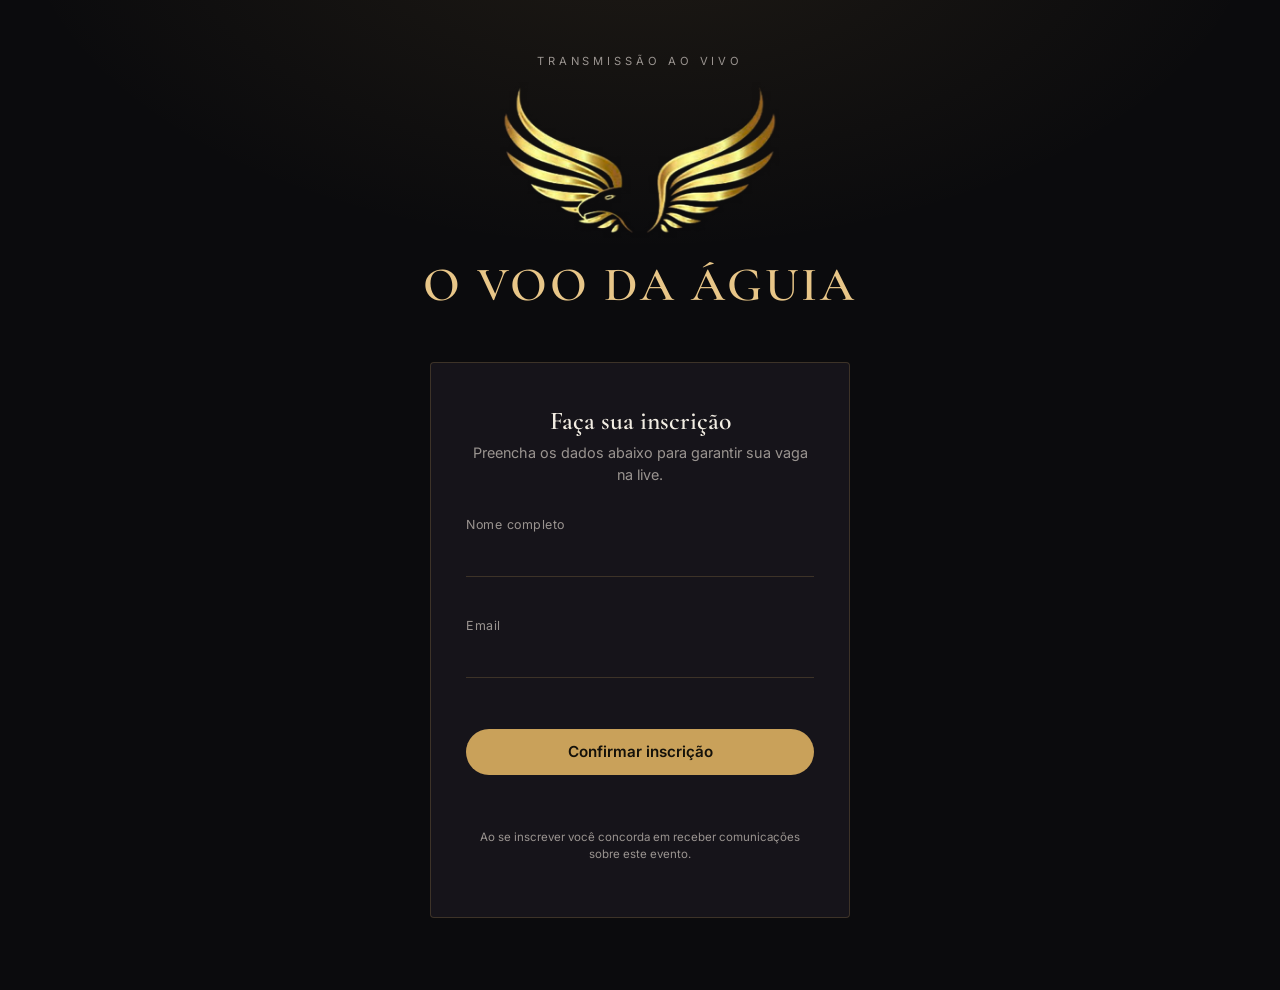
<file: index.html>
<!DOCTYPE html>
<html lang="pt-BR">
<head>
<meta charset="UTF-8">
<meta name="viewport" content="width=device-width, initial-scale=1.0">
<title>Inscrição — Live</title>
<link rel="preconnect" href="https://fonts.googleapis.com">
<link href="https://fonts.googleapis.com/css2?family=Cormorant+Garamond:wght@500;600&family=Inter:wght@400;500;600&display=swap" rel="stylesheet">
<link rel="stylesheet" href="style.css">
</head>
<body>

  <div class="brand">
    <span class="brand-eyebrow">Transmissão ao vivo</span>
    <img class="brand-logo" src="assets/aguia.png" alt="O Voo da Águia">
    <h1 class="brand-name">O Voo da Águia</h1>
  </div>

  <div class="card">
    <h2 class="card-title">Faça sua inscrição</h2>
    <p class="card-subtitle">Preencha os dados abaixo para garantir sua vaga na live.</p>

    <form id="form-inscricao" novalidate>
      <div class="field">
        <label for="nome">Nome completo</label>
        <input type="text" id="nome" name="nome" autocomplete="name" required>
        <div class="field-error" id="erro-nome"></div>
      </div>

      <div class="field">
        <label for="email">Email</label>
        <input type="email" id="email" name="email" autocomplete="email" required>
        <div class="field-error" id="erro-email"></div>
      </div>

      <button type="submit" class="btn-submit" id="btn-enviar">Confirmar inscrição</button>

      <div class="form-status" id="form-status" role="status" aria-live="polite"></div>

      <p class="form-note">
        Ao se inscrever você concorda em receber comunicações sobre este evento.
      </p>
    </form>
  </div>

  <script src="script.js"></script>
</body>
</html>
</file>
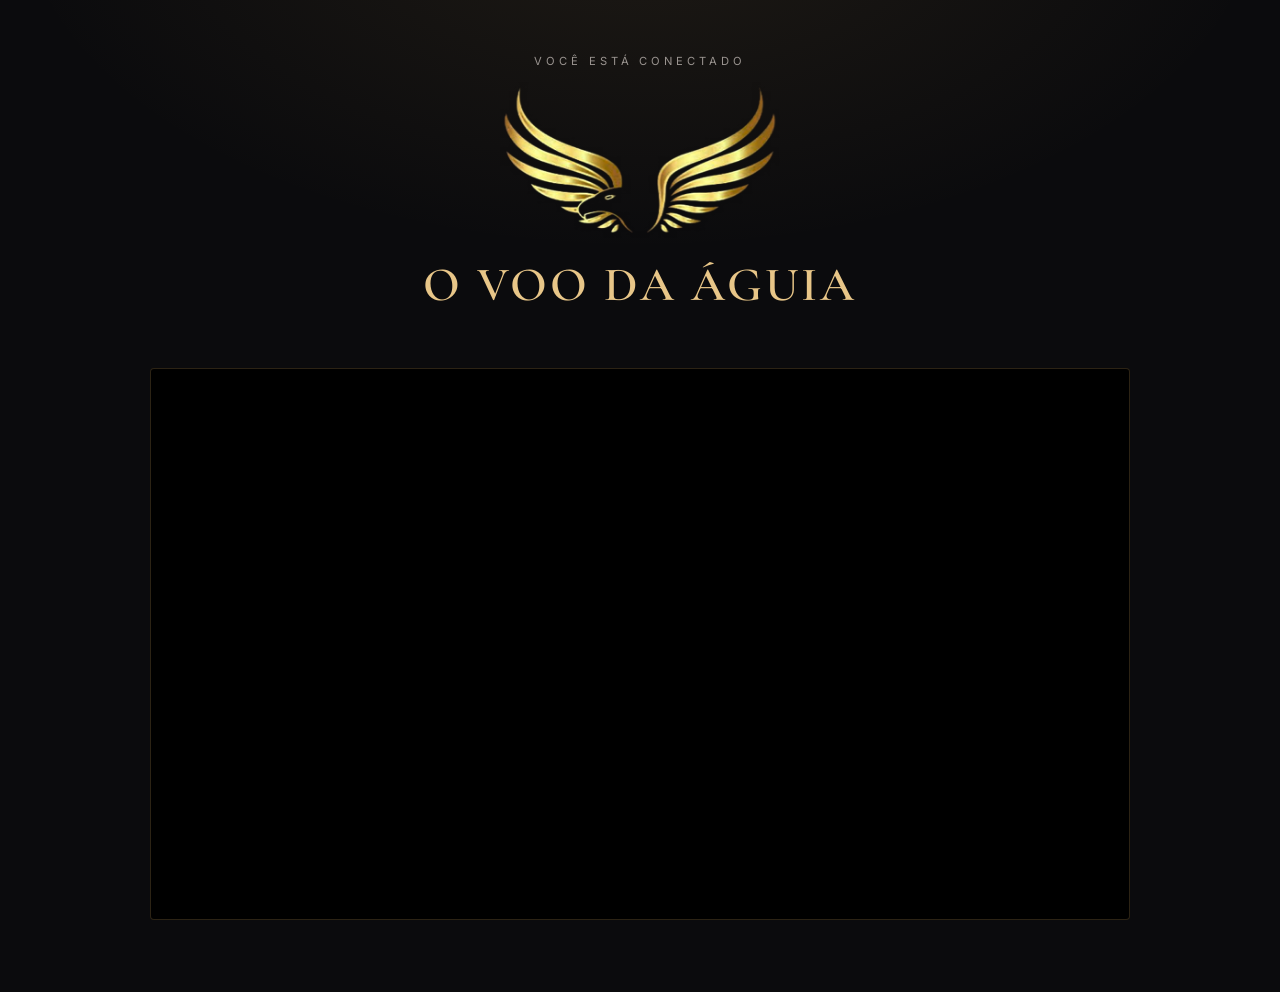
<file: live.html>
<!DOCTYPE html>
<html lang="pt-BR">
<head>
<meta charset="UTF-8">
<meta name="viewport" content="width=device-width, initial-scale=1.0">
<title>Live agora</title>
<link rel="preconnect" href="https://fonts.googleapis.com">
<link href="https://fonts.googleapis.com/css2?family=Cormorant+Garamond:wght@500;600&family=Inter:wght@400;500;600&display=swap" rel="stylesheet">
<link rel="stylesheet" href="style.css">
</head>
<body>

  <div class="brand">
    <span class="brand-eyebrow">Você está conectado</span>
    <img class="brand-logo" src="assets/aguia.png" alt="O Voo da Águia">
    <h1 class="brand-name">O Voo da Águia</h1>
  </div>

  <div class="live-wrap">
    <p class="live-greeting" id="saudacao"></p>

    <div class="player-frame" id="player-frame">
      <!--
        SUBSTITUA o conteúdo abaixo pelo embed real do seu evento ao vivo do Vimeo.
        No painel do Vimeo (vimeo.com/live ou o evento específico), copie o "Embed code"
        e cole o <iframe> aqui no lugar do placeholder.

        Importante: o chat ao lado do vídeo só aparece automaticamente se este for um
        Vimeo Live Event (produto de live streaming do Vimeo), não um vídeo comum.
      -->
    <div style="padding:56.25% 0 0 0;position:relative;">
      <iframe src="https://vimeo.com/event/6082379/embed/interaction" frameborder="0" allow="autoplay; fullscreen; picture-in-picture; encrypted-media; web-share" referrerpolicy="strict-origin-when-cross-origin" allowfullscreen style="position:absolute;top:0;left:0;width:100%;height:100%;">
      </iframe>
    </div>
    </div>
  </div>

  <script>
    // Personaliza a saudação com o nome informado no cadastro, se disponível.
    (function(){
      var params = new URLSearchParams(window.location.search);
      var nome = params.get('nome') || localStorage.getItem('inscricao_nome');
      var saudacao = document.getElementById('saudacao');
      if (nome) {
        saudacao.innerHTML = 'Bem-vindo(a), <strong>' + nome.split(' ')[0] + '</strong>! A transmissão vai começar.';
      } else {
        saudacao.textContent = '';
      }
    })();
  </script>
</body>
</html>
</file>
<file: style.css>
/* ============================================================
   Design tokens
   ============================================================ */
:root{
  --bg: #0b0b0d;
  --bg-elevated: #16141a;
  --bg-elevated-2: #1d1a20;
  --gold: #c9a15a;
  --gold-bright: #e8c688;
  --text: #f2ede3;
  --text-muted: #9a9490;
  --border: rgba(201,161,90,0.22);
  --error: #d97b6c;
  --success: #7fae87;

  --font-display: "Cormorant Garamond", "Times New Roman", serif;
  --font-body: "Inter", -apple-system, BlinkMacSystemFont, "Segoe UI", sans-serif;
}

*{ box-sizing: border-box; }

html, body{
  margin: 0;
  padding: 0;
  min-height: 100%;
  background: var(--bg);
  color: var(--text);
  font-family: var(--font-body);
}

body{
  background-image:
    radial-gradient(ellipse 900px 500px at 50% -10%, rgba(201,161,90,0.10), transparent 70%);
  display: flex;
  flex-direction: column;
  align-items: center;
  min-height: 100vh;
  padding: 6vh 20px 8vh;
}

a{ color: var(--gold); }

/* ============================================================
   Brand mark
   ============================================================ */
.brand{
  text-align: center;
  margin-bottom: 3rem;
}

.brand-eyebrow{
  display: block;
  font-family: var(--font-body);
  font-size: 0.7rem;
  letter-spacing: 0.35em;
  text-transform: uppercase;
  color: var(--text-muted);
  margin-bottom: 0.9rem;
}

.brand-name{
  font-family: var(--font-display);
  font-weight: 600;
  font-size: clamp(2rem, 5vw, 3rem);
  letter-spacing: 0.06em;
  color: var(--gold-bright);
  margin: 0;
  text-transform: uppercase;
}

/* signature element: the emblem, fading and settling into place on load */
.brand-logo{
  width: 280px;
  height: auto;
  display: block;
  margin: 0 auto 1.1rem;
  opacity: 0;
  transform: translateY(-6px) scale(0.96);
  animation: settle-logo 1s ease-out 0.15s forwards;
}
@media (prefers-reduced-motion: reduce){
  .brand-logo{ animation: none; opacity: 1; transform: none; }
}
@keyframes settle-logo{
  to{ opacity: 1; transform: translateY(0) scale(1); }
}

/* ============================================================
   Card
   ============================================================ */
.card{
  width: 100%;
  max-width: 420px;
  background: var(--bg-elevated);
  border: 1px solid var(--border);
  border-radius: 4px;
  padding: 2.6rem 2.2rem;
}

.card-title{
  font-family: var(--font-display);
  font-size: 1.6rem;
  font-weight: 600;
  text-align: center;
  margin: 0 0 0.4rem;
  color: var(--text);
}

.card-subtitle{
  text-align: center;
  color: var(--text-muted);
  font-size: 0.9rem;
  margin: 0 0 2rem;
  line-height: 1.5;
}

/* ============================================================
   Form
   ============================================================ */
.field{
  margin-bottom: 1.4rem;
}

.field label{
  display: block;
  font-size: 0.78rem;
  letter-spacing: 0.04em;
  color: var(--text-muted);
  margin-bottom: 0.5rem;
}

.field input{
  width: 100%;
  background: transparent;
  border: none;
  border-bottom: 1px solid var(--border);
  color: var(--text);
  font-family: var(--font-body);
  font-size: 1rem;
  padding: 0.5rem 0.1rem;
  outline: none;
  transition: border-color 0.2s ease;
}

.field input:focus{
  border-bottom-color: var(--gold);
}

.field input.invalid{
  border-bottom-color: var(--error);
}

.field-error{
  color: var(--error);
  font-size: 0.76rem;
  margin-top: 0.4rem;
  min-height: 1em;
}

.btn-submit{
  width: 100%;
  padding: 0.85rem 1rem;
  margin-top: 0.6rem;
  background: var(--gold);
  color: #14110a;
  border: none;
  border-radius: 999px;
  font-family: var(--font-body);
  font-weight: 600;
  font-size: 0.95rem;
  cursor: pointer;
  transition: background 0.2s ease, transform 0.1s ease;
}

.btn-submit:hover:not(:disabled){ background: var(--gold-bright); }
.btn-submit:active:not(:disabled){ transform: scale(0.99); }
.btn-submit:disabled{ opacity: 0.6; cursor: default; }

.form-note{
  text-align: center;
  color: var(--text-muted);
  font-size: 0.72rem;
  line-height: 1.5;
  margin-top: 1.4rem;
}

.form-status{
  text-align: center;
  font-size: 0.82rem;
  min-height: 1.2em;
  margin-top: 1rem;
}
.form-status.error{ color: var(--error); }
.form-status.success{ color: var(--success); }

/* ============================================================
   Live page
   ============================================================ */
.live-wrap{
  width: 100%;
  max-width: 980px;
}

.live-greeting{
  text-align: center;
  color: var(--text-muted);
  font-size: 0.9rem;
  margin: -1.6rem 0 2rem;
}
.live-greeting strong{ color: var(--gold-bright); font-weight: 600; }

.player-frame{
  width: 100%;
  aspect-ratio: 16 / 9;
  background: #000;
  border: 1px solid var(--border);
  border-radius: 4px;
  overflow: hidden;
}
.player-frame iframe{
  width: 100%;
  height: 100%;
  border: 0;
  display: block;
}

.player-placeholder{
  height: 100%;
  display: flex;
  align-items: center;
  justify-content: center;
  color: var(--text-muted);
  font-size: 0.85rem;
  text-align: center;
  padding: 2rem;
  line-height: 1.6;
}
.player-placeholder code{
  color: var(--gold);
  background: rgba(201,161,90,0.08);
  padding: 0.15rem 0.4rem;
  border-radius: 3px;
}

@media (max-width: 560px){
  .card{ padding: 2rem 1.4rem; }
}
</file>
